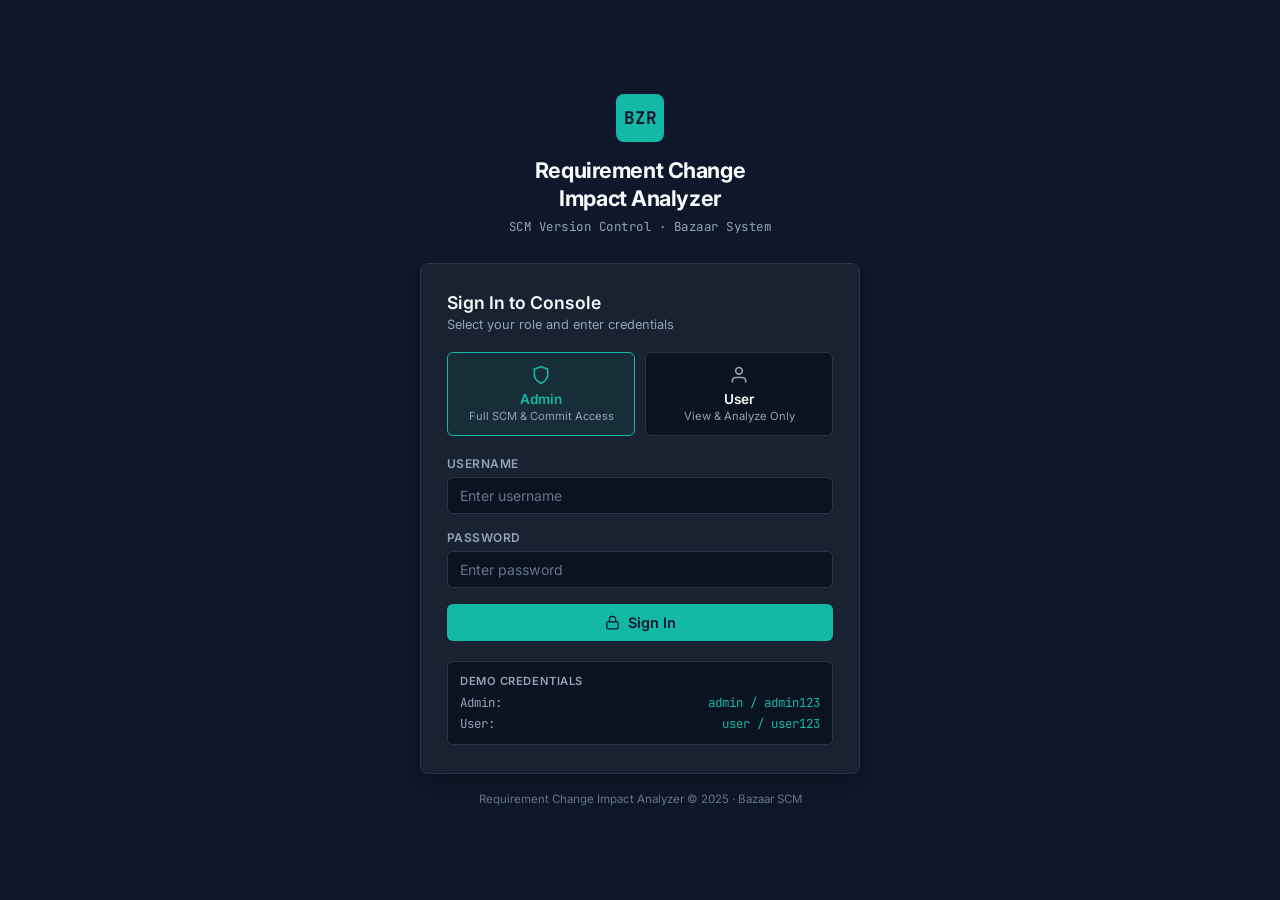
<file: web/index.html>
<!DOCTYPE html>
<html lang="en">
<head>
  <meta charset="UTF-8">
  <meta name="viewport" content="width=device-width, initial-scale=1.0">
  <title>Requirement Change Impact Analyzer with Bazaar SCM</title>
  <link rel="stylesheet" href="styles.css">
  <link rel="preconnect" href="https://fonts.googleapis.com">
  <link rel="preconnect" href="https://fonts.gstatic.com" crossorigin>
  <link href="https://fonts.googleapis.com/css2?family=Inter:wght@400;500;600;700;800&family=Fira+Code:wght@400;500;600&display=swap" rel="stylesheet">
</head>
<body>

  <!-- Top Navigation Header -->
  <header>
    <div class="header-container">
      <div class="header-left">
        <!-- Collapsible Sidebar Toggle Button -->
        <button class="menu-toggle-btn" onclick="toggleSidebar()" title="Toggle Sidebar Navigation" aria-label="Toggle Navigation">
          ☰
        </button>

        <!-- Brand Title & Subtitle -->
        <div class="brand">
          <div class="brand-icon">BZR</div>
          <div class="brand-title">
            <h1>Requirement Change Impact Analyzer</h1>
            <p>SCM VERSION CONTROL USING BAZAAR (BZR)</p>
          </div>
        </div>
      </div>

      <div class="header-right">
        <!-- Theme Selector Dropdown (Dark / Light) -->
        <div class="header-item">
          <span style="font-size:0.75rem; color: var(--text-dim); text-transform: uppercase; font-weight: 600;">Theme:</span>
          <select id="theme-selector" class="theme-dropdown" onchange="changeTheme(this.value)">
            <option value="dark">Dark</option>
            <option value="light">Light</option>
          </select>
        </div>

        <!-- Bazaar Branch Badge -->
        <div class="bzr-badge">
          <span class="status-dot"></span>
          <span>Branch: <strong id="active-branch-name">main</strong></span>
        </div>

        <!-- View SCM Logs Quick Action -->
        <button class="btn btn-secondary" onclick="switchTab('scm-tab')">
          View SCM Logs
        </button>

        <!-- User Role Badge -->
        <div id="role-badge">
          <span id="role-label">Admin: admin</span>
        </div>

        <!-- Logout Action -->
        <button class="btn-logout" onclick="doLogout()">
          Logout
        </button>
      </div>
    </div>
  </header>

  <!-- Main Layout Shell: Sidebar + Content Workspace -->
  <div class="app-layout">

    <!-- Mobile Drawer Overlay Backdrop -->
    <div id="sidebar-overlay" class="sidebar-overlay" onclick="closeMobileSidebar()"></div>

    <!-- Collapsible Left Sidebar Navigation -->
    <aside id="app-sidebar" class="app-sidebar">
      <div class="sidebar-nav">
        <button class="nav-item active" onclick="switchTab('impact-tab')" title="Dashboard">
          <span class="nav-icon">
            <svg width="16" height="16" viewBox="0 0 24 24" fill="none" stroke="currentColor" stroke-width="2"><rect x="3" y="3" width="7" height="7"/><rect x="14" y="3" width="7" height="7"/><rect x="14" y="14" width="7" height="7"/><rect x="3" y="14" width="7" height="7"/></svg>
          </span>
          <span class="sidebar-label">Dashboard</span>
        </button>
        <button class="nav-item" onclick="switchTab('impact-tab')" title="Impact Simulator">
          <span class="nav-icon">
            <svg width="16" height="16" viewBox="0 0 24 24" fill="none" stroke="currentColor" stroke-width="2"><polygon points="13 2 3 14 12 14 11 22 21 10 12 10 13 2"/></svg>
          </span>
          <span class="sidebar-label">Impact Simulator</span>
        </button>
        <button class="nav-item admin-only" id="nav-req-tab" onclick="switchTab('req-tab')" title="Requirements">
          <span class="nav-icon">
            <svg width="16" height="16" viewBox="0 0 24 24" fill="none" stroke="currentColor" stroke-width="2"><path d="M14 2H6a2 2 0 0 0-2 2v16a2 2 0 0 0 2 2h12a2 2 0 0 0 2-2V8z"/><polyline points="14 2 14 8 20 8"/><line x1="16" y1="13" x2="8" y2="13"/><line x1="16" y1="17" x2="8" y2="17"/></svg>
          </span>
          <span class="sidebar-label">Requirements</span>
        </button>
        <button class="nav-item" onclick="switchTab('matrix-tab')" title="Traceability Matrix">
          <span class="nav-icon">
            <svg width="16" height="16" viewBox="0 0 24 24" fill="none" stroke="currentColor" stroke-width="2"><circle cx="18" cy="5" r="3"/><circle cx="6" cy="12" r="3"/><circle cx="18" cy="19" r="3"/><line x1="8.59" y1="13.51" x2="15.42" y2="17.49"/><line x1="15.41" y1="6.51" x2="8.59" y2="10.49"/></svg>
          </span>
          <span class="sidebar-label">Traceability Matrix</span>
        </button>
        <button class="nav-item" onclick="switchTab('deps-tab')" title="Project Requirements & Dependencies">
          <span class="nav-icon">
            <svg width="16" height="16" viewBox="0 0 24 24" fill="none" stroke="currentColor" stroke-width="2"><circle cx="6" cy="6" r="3"/><circle cx="18" cy="18" r="3"/><path d="M6 9v12"/><path d="M18 9a9 9 0 0 0-9-9"/><path d="M9 18h9"/></svg>
          </span>
          <span class="sidebar-label">Req Dependencies</span>
        </button>
        <button class="nav-item" onclick="switchTab('pruning-tab')" title="Smart Test Pruning & CI/CD">
          <span class="nav-icon">
            <svg width="16" height="16" viewBox="0 0 24 24" fill="none" stroke="currentColor" stroke-width="2"><path d="M12 2v4M12 18v4M4.93 4.93l2.83 2.83M16.24 16.24l2.83 2.83M2 12h4M18 12h4M4.93 19.07l2.83-2.83M16.24 7.76l2.83-2.83"/></svg>
          </span>
          <span class="sidebar-label">Test Pruning (CI)</span>
        </button>
        <button class="nav-item" id="sidebar-scm-tab" onclick="switchTab('scm-tab')" title="Bazaar Repository">
          <span class="nav-icon">
            <svg width="16" height="16" viewBox="0 0 24 24" fill="none" stroke="currentColor" stroke-width="2"><line x1="6" y1="3" x2="6" y2="15"/><circle cx="18" cy="6" r="3"/><circle cx="6" cy="18" r="3"/><path d="M18 9a9 9 0 0 1-9 9"/></svg>
          </span>
          <span class="sidebar-label">Bazaar Repository</span>
        </button>
        <button class="nav-item" onclick="switchTab('scm-tab')" title="SCM Logs">
          <span class="nav-icon">
            <svg width="16" height="16" viewBox="0 0 24 24" fill="none" stroke="currentColor" stroke-width="2"><polyline points="22 12 18 12 15 21 9 3 6 12 2 12"/></svg>
          </span>
          <span class="sidebar-label">SCM Logs</span>
        </button>
        <button class="nav-item" onclick="switchTab('darcs-compare-tab')" title="Bazaar vs Darcs SCM Comparison">
          <span class="nav-icon">
            <svg width="16" height="16" viewBox="0 0 24 24" fill="none" stroke="currentColor" stroke-width="2"><path d="M16 16v1a2 2 0 0 1-2 2H3a2 2 0 0 1-2-2V7a2 2 0 0 1 2-2h11a2 2 0 0 1 2 2v1"/><polyline points="18 8 22 12 18 16"/><line x1="6" y1="12" x2="22" y2="12"/></svg>
          </span>
          <span class="sidebar-label">Bazaar vs Darcs</span>
        </button>
        <button class="nav-item" onclick="switchTab('report-tab')" title="Reports">
          <span class="nav-icon">
            <svg width="16" height="16" viewBox="0 0 24 24" fill="none" stroke="currentColor" stroke-width="2"><path d="M14 2H6a2 2 0 0 0-2 2v16a2 2 0 0 0 2 2h12a2 2 0 0 0 2-2V8z"/><polyline points="14 2 14 8 20 8"/><line x1="12" y1="18" x2="12" y2="12"/><line x1="9" y1="15" x2="15" y2="15"/></svg>
          </span>
          <span class="sidebar-label">Reports</span>
        </button>
      </div>

      <div class="sidebar-footer">
        <span>Bazaar SCM · v2.0</span>
      </div>
    </aside>

    <!-- Main Content Workspace Area -->
    <main class="app-content">

      <!-- TAB 1: ENTERPRISE SCM IMPACT DASHBOARD -->
      <section id="impact-tab" class="tab-content active">

        <!-- ROW 1: 4 COMPACT STATISTICS CARDS -->
        <div class="metrics-row">
          <div class="stat-card">
            <div class="stat-info">
              <span class="stat-label">Requirements</span>
              <span class="stat-val" id="stat-req-count">5</span>
              <span class="stat-sub">Active Baseline</span>
            </div>
            <div class="stat-icon">
              <svg width="18" height="18" viewBox="0 0 24 24" fill="none" stroke="currentColor" stroke-width="2"><path d="M14 2H6a2 2 0 0 0-2 2v16a2 2 0 0 0 2 2h12a2 2 0 0 0 2-2V8z"/><polyline points="14 2 14 8 20 8"/><line x1="16" y1="13" x2="8" y2="13"/><line x1="16" y1="17" x2="8" y2="17"/></svg>
            </div>
          </div>

          <div class="stat-card">
            <div class="stat-info">
              <span class="stat-label">Affected Artifacts</span>
              <span class="stat-val" id="stat-artifact-count">0</span>
              <span class="stat-sub">Detected Impact</span>
            </div>
            <div class="stat-icon">
              <svg width="18" height="18" viewBox="0 0 24 24" fill="none" stroke="currentColor" stroke-width="2"><path d="M21 16V8a2 2 0 0 0-1-1.73l-7-4a2 2 0 0 0-2 0l-7 4A2 2 0 0 0 3 8v8a2 2 0 0 0 1 1.73l7 4a2 2 0 0 0 2 0l7-4A2 2 0 0 0 21 16z"/><polyline points="3.27 6.96 12 12.01 20.73 6.96"/><line x1="12" y1="22.08" x2="12" y2="12"/></svg>
            </div>
          </div>

          <div class="stat-card">
            <div class="stat-info">
              <span class="stat-label">Risk Level</span>
              <span class="stat-val" id="stat-risk-level" style="font-size: 1.15rem; color: var(--status-critical);">LOW</span>
              <span class="stat-sub" id="stat-risk-subtitle">Evaluation pending</span>
            </div>
            <div class="stat-icon">
              <svg width="18" height="18" viewBox="0 0 24 24" fill="none" stroke="currentColor" stroke-width="2"><path d="M10.29 3.86L1.82 18a2 2 0 0 0 1.71 3h16.94a2 2 0 0 0 1.71-3L13.71 3.86a2 2 0 0 0-3.42 0z"/><line x1="12" y1="9" x2="12" y2="13"/><line x1="12" y1="17" x2="12.01" y2="17"/></svg>
            </div>
          </div>

          <div class="stat-card">
            <div class="stat-info">
              <span class="stat-label">Risk Score</span>
              <span class="stat-val" id="stat-risk-score">0 <span style="font-size: 0.8rem; color: var(--text-dim); font-weight: normal;">/ 100</span></span>
              <span class="stat-sub">Automated traversal</span>
            </div>
            <div class="stat-icon">
              <svg width="18" height="18" viewBox="0 0 24 24" fill="none" stroke="currentColor" stroke-width="2"><circle cx="12" cy="12" r="10"/><path d="M12 6v6l4 2"/></svg>
            </div>
          </div>
        </div>

        <!-- ROW 2: GRAPH (~65%) + SIMULATOR & RISK (~35%) -->
        <div class="dashboard-row-2">

          <!-- Left: Traceability & Dependency Graph -->
          <div class="card" style="padding: 14px;">
            <div class="card-header-clean" style="flex-wrap: wrap; gap: 8px;">
              <div style="display: flex; align-items: center; gap: 8px;">
                <h3 class="card-title" style="margin: 0;">
                  <svg width="16" height="16" viewBox="0 0 24 24" fill="none" stroke="currentColor" stroke-width="2"><circle cx="18" cy="5" r="3"/><circle cx="6" cy="12" r="3"/><circle cx="18" cy="19" r="3"/><line x1="8.59" y1="13.51" x2="15.42" y2="17.49"/><line x1="15.41" y1="6.51" x2="8.59" y2="10.49"/></svg>
                  <span id="graph-header-title">Requirement Dependency Graph</span>
                </h3>
                <div class="btn-group">
                  <button id="btn-view-req" class="btn-xs active" onclick="setGraphMode('req')">🔗 Req-to-Req Flow</button>
                  <button id="btn-view-full" class="btn-xs" onclick="setGraphMode('full')">🌐 Full Traceability</button>
                </div>
              </div>

              <div style="display: flex; align-items: center; gap: 10px;">
                <button class="btn-xs btn-accent" onclick="runReqPropagationShowcase()" title="Run animated walkthrough of requirement-to-requirement change propagation">
                  ✨ Showcase Req Propagation Demo
                </button>
                <div class="graph-legend" id="graph-legend-container">
                  <div class="legend-item">
                    <span class="legend-dot" style="background: #ef4444;"></span>
                    <span id="legend-origin-label">Changed Req (Origin)</span>
                  </div>
                  <div class="legend-item">
                    <span class="legend-dot" style="background: #f59e0b;"></span>
                    <span id="legend-direct-label">Direct Req Ripple (Hop 1)</span>
                  </div>
                  <div class="legend-item">
                    <span class="legend-dot" style="background: #0891b2;"></span>
                    <span id="legend-indirect-label">Downstream Ripple (Hop 2+)</span>
                  </div>
                </div>
              </div>
            </div>

            <div class="graph-card-body">
              <canvas id="graph-canvas"></canvas>
            </div>

            <!-- Requirement Change Propagation Cascade Walkthrough -->
            <div id="req-propagation-card" style="margin-top: 10px; background: var(--bg-input); border: 1px solid var(--border-color); border-radius: var(--radius-sm); padding: 10px 12px;">
              <div style="display: flex; justify-content: space-between; align-items: center; margin-bottom: 6px;">
                <div style="font-size: 0.75rem; font-weight: 700; color: var(--text-main); display: flex; align-items: center; gap: 6px;">
                  <span style="color: var(--primary);">⚡</span> Requirement Change Propagation Cascade (Ripple Effect)
                </div>
                <span id="propagation-summary-badge" class="badge" style="background: rgba(20, 184, 166, 0.15); color: var(--primary); border: 1px solid rgba(20, 184, 166, 0.3);">
                  4 Downstream Requirements Affected
                </span>
              </div>
              <div id="req-propagation-timeline" class="propagation-timeline">
                <!-- Dynamically populated step-by-step hops -->
              </div>
            </div>

            <!-- Total Impact Scope summary bar -->
            <div style="margin-top: 10px; padding: 8px 12px; background: rgba(15, 23, 42, 0.6); border: 1px solid var(--border-subtle); border-radius: var(--radius-sm); display: flex; justify-content: space-between; align-items: center; font-size: 0.75rem;">
              <span style="color: var(--text-dim); display: flex; align-items: center; gap: 6px;">
                <span style="color: var(--accent-teal);">●</span> Total Impact Scope: <strong style="color: var(--text-heading);"><span id="summary-total-impacts">0</span> Artifacts</strong> (<span style="color: var(--status-critical); font-weight: 600;"><span id="direct-count-summary">0</span> Direct</span>, <span style="color: var(--accent-cyan); font-weight: 600;"><span id="indirect-count-summary">0</span> Indirect Ripple</span>)
              </span>
              <span style="color: var(--accent-blue); font-size: 0.72rem; font-weight: 600;">Detailed Breakdown 👉</span>
            </div>
          </div>

          <!-- Right: Compact Risk Assessment + Impact Simulator Form -->
          <div style="display: flex; flex-direction: column; gap: 12px;">

            <!-- Risk Assessment Card -->
            <div class="card">
              <div class="card-header-clean">
                <h3 class="card-title">
                  <svg width="15" height="15" viewBox="0 0 24 24" fill="none" stroke="currentColor" stroke-width="2"><path d="M12 22s8-4 8-10V5l-8-3-8 3v7c0 6 8 10 8 10z"/></svg>
                  Risk Assessment
                </h3>
                <span id="risk-score-value" style="font-family: var(--font-mono); font-size: 0.85rem; font-weight: 700; color: var(--text-muted);">0 / 100</span>
              </div>

              <!-- Compact Risk Tag Bar -->
              <div class="risk-card-compact">
                <div>
                  <span id="risk-level-tag" class="risk-level-tag tag-HIGH">CALCULATING</span>
                  <span id="risk-affected-summary" style="font-size: 0.78rem; color: var(--text-muted); margin-left: 8px;">0 affected artifacts</span>
                </div>
                <div style="font-size: 0.75rem; color: var(--text-dim);">Bazaar SCM Verified</div>
              </div>

              <p id="risk-recommendation" style="font-size: 0.8rem; color: var(--text-muted); line-height: 1.5; margin-top: 4px;">
                Evaluating impact path through BFS dependency traversal...
              </p>

              <!-- Hidden banner element to preserve backwards compatibility with any selector -->
              <div id="risk-banner" style="display: none;">
                <h3 id="risk-category-title"></h3>
              </div>
            </div>

            <!-- Compact Impact Simulator Form Card -->
            <div class="card">
              <div class="card-header-clean">
                <h3 class="card-title">
                  <svg width="15" height="15" viewBox="0 0 24 24" fill="none" stroke="currentColor" stroke-width="2"><circle cx="12" cy="12" r="10"/><polygon points="10 8 16 12 10 16 10 8"/></svg>
                  Impact Simulator
                </h3>
                <span style="font-size: 0.7rem; color: var(--text-dim); text-transform: uppercase; font-family: var(--font-mono);">Simulation</span>
              </div>
              
              <div class="form-group">
                <label for="select-req">Target Requirement</label>
                <select id="select-req" onchange="runImpactAnalysis()">
                  <!-- Dynamically populated from API -->
                </select>
              </div>

              <div class="form-group">
                <label for="change-severity">Proposed Change Scope</label>
                <select id="change-severity" onchange="runImpactAnalysis()">
                  <option value="HIGH">High Severity (Major Logic/Schema Refactor)</option>
                  <option value="MEDIUM" selected>Medium Severity (Feature Addition/Update)</option>
                  <option value="LOW">Low Severity (Minor Field/Validation Edit)</option>
                </select>
              </div>

              <div class="form-group" style="margin-bottom: 12px;">
                <label for="change-description">Proposed Change Description</label>
                <textarea id="change-description" rows="2" placeholder="e.g. Adding SMS/Email OTP 2-Factor Authentication upon sign-in..."></textarea>
              </div>

              <!-- Analysis Result Summary (shown after run) -->
              <div id="impact-result-banner" style="display:none; margin-bottom: 10px; padding: 8px 12px; border-radius: 5px; border: 1px solid var(--border-subtle); background: var(--bg-input); font-size: 0.8rem;">
                <div style="display:flex; justify-content:space-between; align-items:center; margin-bottom:4px;">
                  <span style="font-weight:700; color: var(--text-heading);">Last Analysis Result</span>
                  <span id="last-analyzed-label" style="font-size:0.72rem; color:var(--text-dim); font-family:var(--font-mono);"></span>
                </div>
                <div style="display:flex; gap:16px; flex-wrap:wrap;">
                  <span>Risk: <strong id="banner-risk-cat" style="color:var(--status-critical);">—</strong></span>
                  <span>Score: <strong id="banner-risk-score" style="color:var(--text-heading);">—</strong></span>
                  <span>Affected: <strong id="banner-affected" style="color:var(--accent-teal);">— artifacts</strong></span>
                </div>
              </div>

              <button id="btn-run-impact" class="btn" style="width: 100%;" onclick="runImpactAnalysis()">
                <svg width="15" height="15" viewBox="0 0 24 24" fill="none" stroke="currentColor" stroke-width="2"><polygon points="5 3 19 12 5 21 5 3"/></svg>
                Run Change Impact Analysis
              </button>
            </div>

            <!-- Direct & Indirect Impacts Workspace (Contained Scrolling Inside Box) -->
            <div class="card" id="card-direct-indirect-impacts" style="padding: 12px 14px; overflow: hidden;">
              <div class="card-header-clean" style="margin-bottom: 8px; flex-wrap: wrap; gap: 6px;">
                <div style="display: flex; align-items: center; gap: 8px;">
                  <h3 class="card-title" style="margin: 0;">
                    <svg width="15" height="15" viewBox="0 0 24 24" fill="none" stroke="currentColor" stroke-width="2"><path d="M10.29 3.86L1.82 18a2 2 0 0 0 1.71 3h16.94a2 2 0 0 0 1.71-3L13.71 3.86a2 2 0 0 0-3.42 0z"/><line x1="12" y1="9" x2="12" y2="13"/><line x1="12" y1="17" x2="12.01" y2="17"/></svg>
                    Direct & Indirect Impacts
                  </h3>
                  <span id="impact-total-badge" class="badge" style="background: rgba(14, 165, 233, 0.15); color: var(--accent-blue); border: 1px solid rgba(14, 165, 233, 0.3); font-size: 0.68rem;">0 Total</span>
                </div>
                <div class="btn-group">
                  <button id="btn-impact-view-both" class="btn-xs active" onclick="switchImpactView('both')">Split View</button>
                  <button id="btn-impact-view-direct" class="btn-xs" onclick="switchImpactView('direct')">Direct (<span id="direct-btn-count">0</span>)</button>
                  <button id="btn-impact-view-indirect" class="btn-xs" onclick="switchImpactView('indirect')">Indirect (<span id="indirect-btn-count">0</span>)</button>
                </div>
              </div>

              <!-- Content Container (Contained Inside Panel) -->
              <div id="impacts-split-container" style="display: grid; grid-template-columns: 1fr 1fr; gap: 10px;">
                <!-- Direct Impacts Panel -->
                <div id="panel-direct-impacts" style="background: var(--bg-input); border: 1px solid rgba(239, 68, 68, 0.3); border-radius: var(--radius-sm); padding: 8px 10px; overflow: hidden; display: flex; flex-direction: column;">
                  <div style="display: flex; justify-content: space-between; align-items: center; margin-bottom: 6px; padding-bottom: 4px; border-bottom: 1px solid var(--border-subtle);">
                    <div style="font-size: 0.73rem; font-weight: 700; color: var(--status-critical); text-transform: uppercase; letter-spacing: 0.5px; display: flex; align-items: center; gap: 5px;">
                      <span>🔴</span> Direct Impacts (<span id="direct-count">0</span>)
                    </div>
                    <span style="font-size: 0.65rem; color: var(--text-dim); font-family: var(--font-mono);">Hop 1 Ripple</span>
                  </div>
                  <ul id="direct-impact-list" class="impact-expanded-list" style="list-style: none; font-size: 0.8rem; line-height: 1.5; height: 195px; max-height: 195px; overflow-y: auto; overflow-x: hidden; margin: 0; padding: 2px;"></ul>
                </div>

                <!-- Indirect Impacts Panel -->
                <div id="panel-indirect-impacts" style="background: var(--bg-input); border: 1px solid rgba(8, 145, 178, 0.3); border-radius: var(--radius-sm); padding: 8px 10px; overflow: hidden; display: flex; flex-direction: column;">
                  <div style="display: flex; justify-content: space-between; align-items: center; margin-bottom: 6px; padding-bottom: 4px; border-bottom: 1px solid var(--border-subtle);">
                    <div style="font-size: 0.73rem; font-weight: 700; color: var(--accent-cyan); text-transform: uppercase; letter-spacing: 0.5px; display: flex; align-items: center; gap: 5px;">
                      <span>🔵</span> Indirect Impacts (<span id="indirect-count">0</span>)
                    </div>
                    <span style="font-size: 0.65rem; color: var(--text-dim); font-family: var(--font-mono);">Hop 2+ Cascade</span>
                  </div>
                  <ul id="indirect-impact-list" class="impact-expanded-list" style="list-style: none; font-size: 0.8rem; line-height: 1.5; height: 195px; max-height: 195px; overflow-y: auto; overflow-x: hidden; margin: 0; padding: 2px;"></ul>
                </div>
              </div>
            </div>

          </div>
        </div>

        <!-- ROW 3: IMPACTED TEST SUITES + RECENT SCM ACTIVITY + REPOSITORY STATUS -->
        <div class="dashboard-row-3">

          <!-- Col 1: Smart Test Pruning & CI/CD Optimizer -->
          <div class="card">
            <div class="card-header-clean" style="flex-wrap: wrap; gap: 6px;">
              <h3 class="card-title" style="margin: 0;">
                <svg width="15" height="15" viewBox="0 0 24 24" fill="none" stroke="currentColor" stroke-width="2"><path d="M12 2v4M12 18v4M4.93 4.93l2.83 2.83M16.24 16.24l2.83 2.83M2 12h4M18 12h4M4.93 19.07l2.83-2.83M16.24 7.76l2.83-2.83"/></svg>
                Smart Test Pruning (CI/CD)
              </h3>
              <div style="display: flex; gap: 6px; align-items: center;">
                <button class="btn-secondary" onclick="switchTab('pruning-tab')" style="font-size: 0.7rem; padding: 2px 7px;">⤢ Open Full Tab</button>
                <span id="test-efficiency-badge" class="badge" style="background: rgba(34, 197, 94, 0.15); color: var(--status-success); border: 1px solid rgba(34, 197, 94, 0.4); font-size: 0.72rem;">
                  ⚡ 85% Time Saved
                </span>
                <span id="test-count" class="badge badge-TEST">2 MUST RUN</span>
              </div>
            </div>

            <!-- Pruning Statistics Bar -->
            <div style="display: grid; grid-template-columns: 1fr 1fr; gap: 8px; margin-bottom: 8px; font-size: 0.75rem; background: var(--bg-input); padding: 8px 10px; border-radius: var(--radius-sm); border: 1px solid var(--border-subtle);">
              <div>
                <span style="color: var(--text-dim); display: block; font-size: 0.68rem; text-transform: uppercase;">Execution Optimization</span>
                <span id="pruning-duration-stat" style="font-weight: 700; color: var(--status-success);">40s vs 443s full</span>
              </div>
              <div>
                <span style="color: var(--text-dim); display: block; font-size: 0.68rem; text-transform: uppercase;">Safely Pruned / Skipped</span>
                <span id="pruning-skipped-stat" style="font-weight: 700; color: var(--accent-blue);">8 Suites (370 tests)</span>
              </div>
            </div>

            <!-- Filter tabs & Live Runner Action -->
            <div style="display: flex; justify-content: space-between; align-items: center; margin-bottom: 8px;">
              <div class="btn-group">
                <button id="btn-prune-selected" class="btn-xs active" onclick="switchPruningView('selected')">Must Run</button>
                <button id="btn-prune-skipped" class="btn-xs" onclick="switchPruningView('skipped')">Safely Skipped</button>
              </div>
              <button class="btn-xs btn-accent" onclick="runSimulatedPrunedCI()" style="font-size: 0.7rem; padding: 3px 8px;">
                ▶ Run Pruned CI Suite
              </button>
            </div>

            <!-- Test List Container -->
            <ul id="test-impact-list" style="list-style: none; font-size: 0.8rem; line-height: 1.5; max-height: 180px; overflow-y: auto;"></ul>

            <!-- Live CI Execution Output (Hidden by default) -->
            <div id="ci-live-runner" style="display: none; margin-top: 8px; padding: 8px 10px; background: #070d18; border: 1px solid var(--border-color); border-radius: var(--radius-sm); font-family: var(--font-mono); font-size: 0.72rem;">
              <div style="display: flex; justify-content: space-between; align-items: center; margin-bottom: 4px;">
                <span style="color: var(--primary); font-weight: 700;">CI/CD Pipeline Runner</span>
                <span id="ci-progress-status" style="color: var(--status-warning);">Executing...</span>
              </div>
              <div style="width: 100%; height: 4px; background: #1e293b; border-radius: 2px; overflow: hidden; margin-bottom: 6px;">
                <div id="ci-progress-bar" style="width: 0%; height: 100%; background: var(--primary); transition: width 0.3s ease;"></div>
              </div>
              <div id="ci-console-log" style="color: #94a3b8; max-height: 70px; overflow-y: auto; line-height: 1.4;"></div>
            </div>
          </div>

          <!-- Col 2: Recent SCM Activity -->
          <div class="card">
            <div class="card-header-clean">
              <h3 class="card-title">
                <svg width="15" height="15" viewBox="0 0 24 24" fill="none" stroke="currentColor" stroke-width="2"><polyline points="22 12 18 12 15 21 9 3 6 12 2 12"/></svg>
                Recent SCM Activity
              </h3>
              <button class="btn-secondary" onclick="switchTab('scm-tab')" style="font-size: 0.72rem; padding: 2px 6px;">Audit Log</button>
            </div>
            <div class="table-responsive" style="overflow-y: auto; max-height: 320px;">
              <table style="width: 100%;">
                <thead>
                  <tr>
                    <th>Revision</th>
                    <th>Message</th>
                    <th>Time</th>
                  </tr>
                </thead>
                <tbody id="recent-scm-body">
                  <!-- Rendered from real SCM data -->
                </tbody>
              </table>
            </div>
          </div>

          <!-- Col 3: Repository Status -->
          <div class="card">
            <div class="card-header-clean">
              <h3 class="card-title">
                <svg width="15" height="15" viewBox="0 0 24 24" fill="none" stroke="currentColor" stroke-width="2"><circle cx="12" cy="12" r="4"/><line x1="1.05" y1="12" x2="7" y2="12"/><line x1="17.01" y1="12" x2="22.96" y2="12"/></svg>
                Repository Status
              </h3>
              <span class="badge" style="background: rgba(34, 197, 94, 0.15); color: var(--status-success); border: 1px solid rgba(34, 197, 94, 0.3);">Clean</span>
            </div>
            <div class="repo-status-grid">
              <div class="repo-status-item">
                <span class="repo-status-key">Repository</span>
                <span class="repo-status-val" style="color: var(--status-success);">Connected</span>
              </div>
              <div class="repo-status-item">
                <span class="repo-status-key">Active Branch</span>
                <span class="repo-status-val" id="repo-status-branch">main</span>
              </div>
              <div class="repo-status-item">
                <span class="repo-status-key">SCM Engine</span>
                <span class="repo-status-val">Bazaar (.bzr)</span>
              </div>
              <div class="repo-status-item">
                <span class="repo-status-key">Working Tree</span>
                <span class="repo-status-val" style="color: var(--status-success);">Clean</span>
              </div>
              <div class="repo-status-item">
                <span class="repo-status-key">Latest Commit</span>
                <span class="repo-status-val" id="repo-status-rev">r1</span>
              </div>
              <div class="repo-status-item">
                <span class="repo-status-key">Last Sync</span>
                <span class="repo-status-val" id="repo-status-time" style="font-size: 0.75rem;">Just now</span>
              </div>
            </div>
          </div>

        </div>
      </section>

    <!-- TAB 2: REQUIREMENT MANAGER & BAZAAR COMMITTER (Admin Only) -->
    <section id="req-tab" class="tab-content admin-only">
      <div class="grid-2">
        <div class="card">
          <h2 style="font-size: 1.1rem; margin-bottom: 1rem; color: var(--primary-light);">Modify Requirement &amp; Commit to Bazaar SCM</h2>
          
          <form id="req-edit-form" onsubmit="handleReqCommit(event)">
            <div class="form-group">
              <label for="edit-req-id">Requirement ID</label>
              <select id="edit-req-id" onchange="loadReqIntoForm()">
                <!-- Populated dynamically -->
              </select>
            </div>

            <div class="form-group">
              <label for="edit-title">Requirement Title</label>
              <input type="text" id="edit-title" required>
            </div>

            <div class="form-group">
              <label for="edit-priority">Priority</label>
              <select id="edit-priority">
                <option value="CRITICAL">CRITICAL</option>
                <option value="HIGH">HIGH</option>
                <option value="MEDIUM">MEDIUM</option>
                <option value="LOW">LOW</option>
              </select>
            </div>

            <div class="form-group">
              <label for="edit-desc">Detailed Description</label>
              <textarea id="edit-desc" rows="4" required></textarea>
            </div>

            <div class="form-group">
              <label for="commit-msg">Bazaar Commit Message (r# Revision)</label>
              <input type="text" id="commit-msg" placeholder="e.g. r2: Upgrade authentication to require OTP validation" required>
            </div>

            <div class="form-group">
              <label for="commit-author">Author / Committer</label>
              <input type="text" id="commit-author" value="Reviewer <reviewer@project.com>">
            </div>

            <button type="submit" class="btn" style="width: 100%;">
              Commit Change to Bazaar SCM
            </button>
          </form>
        </div>

        <div class="card">
          <h2 style="font-size: 1.1rem; margin-bottom: 1rem; color: #cbd5e1;">Active System Requirements Baseline</h2>
          <div class="table-responsive">
            <table>
              <thead>
                <tr>
                  <th>Req ID</th>
                  <th>Title</th>
                  <th>Priority</th>
                  <th>Version</th>
                  <th>Status</th>
                </tr>
              </thead>
              <tbody id="req-table-body">
                <!-- Requirements rendered here -->
              </tbody>
            </table>
          </div>
        </div>
      </div>
    </section>

    <!-- TAB 3: TRACEABILITY MATRIX -->
    <section id="matrix-tab" class="tab-content">
      <div class="card">
        <div style="display: flex; justify-content: space-between; align-items: center; margin-bottom: 1rem;">
          <h2>Requirements Traceability Matrix (RTM)</h2>
          <span style="font-size: 0.85rem; color: var(--text-muted);">Bi-directional coverage across Design, Code, DB & Test Suites</span>
        </div>
        <div class="table-responsive">
          <table id="rtm-table">
            <thead>
              <tr>
                <th>Req ID</th>
                <th>Requirement Name</th>
                <th>Architecture / Design Spec</th>
                <th>Source Code Implementation</th>
                <th>Database Table</th>
                <th>Verification Test Suite</th>
              </tr>
            </thead>
            <tbody id="rtm-body">
              <!-- Matrix rows rendered here -->
            </tbody>
          </table>
        </div>
      </div>
    </section>

    <!-- TAB: PROJECT REQUIREMENTS & DEPENDENCY NETWORK -->
    <section id="deps-tab" class="tab-content">
      <div class="grid-2">
        <!-- Col 1: Project Requirement Dependencies List -->
        <div class="card">
          <div style="display: flex; justify-content: space-between; align-items: center; margin-bottom: 1rem;">
            <div>
              <h2 style="font-size: 1.1rem; color: var(--text-main);">Project Requirements &amp; Dependency Network</h2>
              <p style="font-size: 0.82rem; color: var(--text-muted);">Configured requirement-to-requirement dependencies and propagation relationships</p>
            </div>
            <button class="btn btn-secondary" onclick="switchTab('impact-tab')" style="font-size: 0.75rem; padding: 4px 10px;">
              👁️ View in Graph
            </button>
          </div>

          <div class="table-responsive">
            <table>
              <thead>
                <tr>
                  <th>Dependent Req</th>
                  <th>Relationship</th>
                  <th>Prerequisite Req</th>
                  <th>Propagation Impact</th>
                </tr>
              </thead>
              <tbody id="deps-table-body">
                <!-- Populated dynamically -->
              </tbody>
            </table>
          </div>
        </div>

        <!-- Col 2: Add / Register Requirement Dependency Form -->
        <div class="card">
          <h2 style="font-size: 1.1rem; margin-bottom: 0.5rem; color: var(--primary);">Link Requirement Dependency</h2>
          <p style="font-size: 0.8rem; color: var(--text-muted); margin-bottom: 1.2rem;">
            Register a new dependency link between requirements. It will be committed to Bazaar SCM and immediately propagate through the graph.
          </p>

          <form id="dep-add-form" onsubmit="handleAddRequirementDependency(event)">
            <div class="form-group">
              <label for="dep-source-req">Dependent Requirement (Source)</label>
              <select id="dep-source-req" required>
                <!-- Populated dynamically -->
              </select>
            </div>

            <div class="form-group">
              <label for="dep-rel-type">Dependency Relationship</label>
              <select id="dep-rel-type" required>
                <option value="DEPENDS_ON">DEPENDS_ON (General Functional Dependency)</option>
                <option value="REQUIRES_AUTH">REQUIRES_AUTH (Security & Session Prerequisite)</option>
                <option value="EXTENDS">EXTENDS (Feature Extension / Enhancer)</option>
                <option value="TRIGGERS_UPON">TRIGGERS_UPON (Workflow / Event Trigger)</option>
              </select>
            </div>

            <div class="form-group">
              <label for="dep-target-req">Prerequisite Requirement (Target)</label>
              <select id="dep-target-req" required>
                <!-- Populated dynamically -->
              </select>
            </div>

            <button type="submit" class="btn" style="width: 100%; margin-top: 8px;">
              🔗 Register Dependency &amp; Update Graph
            </button>
          </form>
        </div>
      </div>
    </section>

    <!-- TAB: SMART TEST PRUNING & CI/CD OPTIMIZER (FULL EXPANDED VIEW) -->
    <section id="pruning-tab" class="tab-content">
      <div style="display: flex; flex-direction: column; gap: 14px;">

        <!-- Header Card -->
        <div class="card" style="padding: 16px;">
          <div style="display: flex; justify-content: space-between; align-items: center; flex-wrap: wrap; gap: 10px;">
            <div>
              <div style="display: flex; align-items: center; gap: 8px;">
                <h2 style="font-size: 1.25rem; color: var(--text-main); margin: 0;">Smart Test Pruning &amp; CI/CD Optimizer</h2>
                <span class="badge" style="background: rgba(34, 197, 94, 0.15); color: var(--status-success); border: 1px solid rgba(34, 197, 94, 0.4);">
                  SCM Innovation
                </span>
              </div>
              <p style="font-size: 0.82rem; color: var(--text-muted); margin-top: 4px;">
                Dynamic regression test suite selection based on Bazaar SCM requirement change impact graph.
                Eliminates redundant testing by pruning unimpacted test suites, accelerating CI/CD pipelines while guaranteeing 100% test coverage for modified features.
              </p>
            </div>
            <div style="display: flex; gap: 10px; align-items: center;">
              <button class="btn btn-secondary" onclick="switchTab('impact-tab')">
                ← Back to Dashboard
              </button>
              <button class="btn" onclick="runFullTabPrunedCI()">
                ▶ Run Pruned CI Test Pipeline
              </button>
            </div>
          </div>
        </div>

        <!-- 4 Metric Cards for Test Pruning -->
        <div class="metrics-row" style="margin-bottom: 0;">
          <div class="stat-card">
            <div class="stat-info">
              <span class="stat-label">Execution Time Saved</span>
              <span class="stat-val" id="full-prune-saved-pct" style="color: var(--status-success);">85.4%</span>
              <span class="stat-sub" id="full-prune-speedup">6.8x Faster Pipeline</span>
            </div>
            <div class="stat-icon">
              <svg width="18" height="18" viewBox="0 0 24 24" fill="none" stroke="currentColor" stroke-width="2"><polygon points="13 2 3 14 12 14 11 22 21 10 12 10 13 2"/></svg>
            </div>
          </div>

          <div class="stat-card">
            <div class="stat-info">
              <span class="stat-label">Duration Optimization</span>
              <span class="stat-val" id="full-prune-duration" style="font-size: 1.15rem; color: var(--primary);">40s / 443s</span>
              <span class="stat-sub" id="full-prune-saved-sec">403 seconds saved</span>
            </div>
            <div class="stat-icon">
              <svg width="18" height="18" viewBox="0 0 24 24" fill="none" stroke="currentColor" stroke-width="2"><circle cx="12" cy="12" r="10"/><polyline points="12 6 12 12 16 14"/></svg>
            </div>
          </div>

          <div class="stat-card">
            <div class="stat-info">
              <span class="stat-label">Selected Test Suites</span>
              <span class="stat-val" id="full-prune-selected-count" style="color: var(--status-critical);">2 Suites</span>
              <span class="stat-sub" id="full-prune-selected-tests">75 Test Cases Must Run</span>
            </div>
            <div class="stat-icon">
              <svg width="18" height="18" viewBox="0 0 24 24" fill="none" stroke="currentColor" stroke-width="2"><path d="M9 11l3 3L22 4"/><path d="M21 12v7a2 2 0 0 1-2 2H5a2 2 0 0 1-2-2V5a2 2 0 0 1 2-2h11"/></svg>
            </div>
          </div>

          <div class="stat-card">
            <div class="stat-info">
              <span class="stat-label">Safely Pruned / Skipped</span>
              <span class="stat-val" id="full-prune-skipped-count" style="color: var(--accent-blue);">8 Suites</span>
              <span class="stat-sub" id="full-prune-skipped-tests">370 Test Cases Omitted</span>
            </div>
            <div class="stat-icon">
              <svg width="18" height="18" viewBox="0 0 24 24" fill="none" stroke="currentColor" stroke-width="2"><circle cx="12" cy="12" r="10"/><line x1="4.93" y1="4.93" x2="19.07" y2="19.07"/></svg>
            </div>
          </div>
        </div>

        <!-- Big Live CI/CD Pipeline Execution Terminal Window -->
        <div class="card" style="padding: 14px;">
          <div class="card-header-clean" style="margin-bottom: 8px;">
            <h3 class="card-title">
              <svg width="16" height="16" viewBox="0 0 24 24" fill="none" stroke="currentColor" stroke-width="2"><polyline points="4 17 10 11 4 5"/><line x1="12" y1="19" x2="20" y2="19"/></svg>
              Live CI/CD Test Pipeline Execution Console
            </h3>
            <span id="full-ci-status-badge" class="badge" style="background: rgba(20, 184, 166, 0.15); color: var(--primary); border: 1px solid rgba(20, 184, 166, 0.4);">
              Ready to Execute
            </span>
          </div>

          <div style="background: #060b13; border: 1px solid var(--border-color); border-radius: var(--radius-sm); padding: 12px; font-family: var(--font-mono); font-size: 0.78rem;">
            <!-- Progress Bar -->
            <div style="display: flex; justify-content: space-between; align-items: center; margin-bottom: 6px; font-size: 0.74rem;">
              <span style="color: var(--text-muted);">Pipeline Execution Progress:</span>
              <span id="full-ci-pct-label" style="font-weight: 700; color: var(--primary);">0%</span>
            </div>
            <div style="width: 100%; height: 6px; background: #1e293b; border-radius: 3px; overflow: hidden; margin-bottom: 10px;">
              <div id="full-ci-progress-bar" style="width: 0%; height: 100%; background: var(--primary); transition: width 0.3s ease;"></div>
            </div>

            <!-- Terminal Output Logs -->
            <div id="full-ci-console" style="color: #94a3b8; height: 140px; overflow-y: auto; line-height: 1.5; padding: 4px;">
              [Bazaar SCM] Smart Test Pruner Standby. Click 'Run Pruned CI Test Pipeline' to execute the optimized test suite for the current requirement change.
            </div>
          </div>
        </div>

        <!-- Side-by-Side Dual Comprehensive Tables -->
        <div class="grid-2">
          <!-- Table 1: Must Run Test Suites -->
          <div class="card" style="padding: 14px;">
            <div class="card-header-clean" style="margin-bottom: 10px;">
              <h3 class="card-title">
                <span class="status-dot" style="background: var(--status-critical);"></span>
                Must Run Test Suites (Selected by Graph)
              </h3>
              <span class="badge" style="background: rgba(239, 68, 68, 0.15); color: var(--status-critical); border: 1px solid rgba(239, 68, 68, 0.4);">
                Regression Required
              </span>
            </div>
            <div class="table-responsive">
              <table>
                <thead>
                  <tr>
                    <th>Test Suite ID</th>
                    <th>Name &amp; File Path</th>
                    <th>Tests</th>
                    <th>Time</th>
                    <th>Selection Rationale</th>
                  </tr>
                </thead>
                <tbody id="full-selected-tests-body">
                  <!-- Dynamically populated -->
                </tbody>
              </table>
            </div>
          </div>

          <!-- Table 2: Safely Pruned Test Suites -->
          <div class="card" style="padding: 14px;">
            <div class="card-header-clean" style="margin-bottom: 10px;">
              <h3 class="card-title">
                <span class="status-dot" style="background: var(--status-success);"></span>
                Safely Pruned Test Suites (Skipped)
              </h3>
              <span class="badge" style="background: rgba(34, 197, 94, 0.15); color: var(--status-success); border: 1px solid rgba(34, 197, 94, 0.4);">
                Zero Risk Omission
              </span>
            </div>
            <div class="table-responsive">
              <table>
                <thead>
                  <tr>
                    <th>Test Suite ID</th>
                    <th>Name &amp; File Path</th>
                    <th>Omitted</th>
                    <th>Saved</th>
                    <th>Safety Verification Reason</th>
                  </tr>
                </thead>
                <tbody id="full-skipped-tests-body">
                  <!-- Dynamically populated -->
                </tbody>
              </table>
            </div>
          </div>
        </div>

      </div>
    </section>

    <!-- TAB 4: BAZAAR SCM CONTROL CENTER -->
    <section id="scm-tab" class="tab-content">
      <div class="card">
        <div style="display: flex; justify-content: space-between; align-items: center; margin-bottom: 1rem;">
          <div>
            <h2>Bazaar (bzr) Version Control Audit Log</h2>
            <p style="font-size: 0.85rem; color: var(--text-muted);">Distributed commit history and requirement revision snapshots</p>
          </div>
          <div style="display: flex; gap: 10px;">
            <input type="text" id="new-branch-input" placeholder="New branch name..." style="width: 180px; padding: 6px 10px; font-size: 0.85rem;">
            <button class="btn btn-secondary" onclick="handleCreateBranch()" style="padding: 6px 12px; font-size: 0.85rem;">
              + Create Bazaar Branch
            </button>
          </div>
        </div>

        <div class="table-responsive">
          <table>
            <thead>
              <tr>
                <th>Revision</th>
                <th>Branch</th>
                <th>Timestamp</th>
                <th>Author</th>
                <th>Commit Message</th>
                <th>Action</th>
              </tr>
            </thead>
            <tbody id="scm-log-body">
              <!-- SCM log commits rendered here -->
            </tbody>
          </table>
        </div>
      </div>

      <!-- Diff Viewer Card -->
      <div class="card">
        <h3 style="font-size: 1.1rem; margin-bottom: 0.75rem; color: #67e8f9;">Bazaar Side-by-Side Revision Diff Viewer</h3>
        <div style="display: flex; gap: 1rem; align-items: center; margin-bottom: 1rem;">
          <label style="margin: 0;">Compare Revision A:</label>
          <select id="diff-rev-a" style="width: 120px;" onchange="loadDiff()"></select>
          <label style="margin: 0;">with Revision B:</label>
          <select id="diff-rev-b" style="width: 120px;" onchange="loadDiff()"></select>
        </div>
        <div id="diff-output" class="diff-box">Select revisions to view diff...</div>
      </div>
    </section>

    <!-- TAB 5: REVIEW 2 REPORT EXPORTER -->
    <section id="report-tab" class="tab-content">
      <div class="card">
        <div style="display: flex; justify-content: space-between; align-items: center; margin-bottom: 1.5rem;" class="no-print">
          <div>
            <h2>Review 2 - Change Impact Assessment Report</h2>
            <p style="font-size: 0.85rem; color: var(--text-muted);">Generated for Project Presentation & Evaluation</p>
          </div>
          <button class="btn" onclick="window.print()">
            🖨️ Print / Export PDF Report
          </button>
        </div>

        <div id="report-content" style="line-height: 1.8;">
          <div style="border-bottom: 2px solid var(--primary); padding-bottom: 1rem; margin-bottom: 1.5rem;">
            <h1 style="font-size: 1.8rem; color: var(--text-main);">Requirement Change Impact Assessment Report</h1>
            <p style="color: var(--accent-cyan); font-weight: 600;">PROJECT: Requirement Change Impact Analyzer with Version Control using Bazaar</p>
            <p style="font-size: 0.85rem; color: var(--text-muted);" id="report-date"></p>
          </div>

          <h3 style="color: var(--primary-light); margin-bottom: 0.5rem;">1. Executive Summary</h3>
          <p id="report-exec-summary">This report details the automated change impact analysis performed for proposed modifications to software requirements. Version history is tracked under Bazaar SCM.</p>

          <h3 style="color: var(--primary-light); margin-top: 1.5rem; margin-bottom: 0.5rem;">2. Impact Severity &amp; Risk Breakdown</h3>
          <div id="report-risk-summary" class="risk-indicator risk-HIGH" style="margin-bottom: 1rem;"></div>

          <h3 style="color: var(--primary-light); margin-top: 1.5rem; margin-bottom: 0.5rem;">3. Impacted Software Artifacts Details</h3>
          <div id="report-artifacts-table"></div>

          <h3 style="color: var(--primary-light); margin-top: 1.5rem; margin-bottom: 0.5rem;">4. Bazaar SCM Version Audit Trail</h3>
          <div id="report-scm-log"></div>
        </div>
      </div>
    </section>

    <!-- ══════════════════════════════════════════════════════════ -->
    <!-- BAZAAR VS DARCS SCM COMPARISON TAB (ISOLATED SECTION)     -->
    <!-- ══════════════════════════════════════════════════════════ -->
    <section id="darcs-compare-tab" class="tab-content">
      <div style="display: flex; flex-direction: column; gap: 14px;">

        <!-- Header / Banner Card -->
        <div class="card" style="background: linear-gradient(135deg, rgba(30, 41, 59, 0.95), rgba(15, 23, 42, 0.98)); border: 1px solid rgba(20, 184, 166, 0.35); padding: 18px 20px;">
          <div style="display: flex; justify-content: space-between; align-items: center; flex-wrap: wrap; gap: 10px;">
            <div>
              <div style="display: flex; align-items: center; gap: 8px; margin-bottom: 4px;">
                <span style="font-size: 1.4rem;">⚖️</span>
                <h2 style="margin: 0; font-size: 1.25rem; color: var(--text-heading); font-weight: 700;">
                  SCM Architecture Arena: Bazaar (.bzr) vs. Darcs (_darcs)
                </h2>
                <span class="badge" style="background: rgba(20, 184, 166, 0.15); color: var(--accent-teal); border: 1px solid rgba(20, 184, 166, 0.3); font-size: 0.68rem; font-weight: 700;">
                  COMPARATIVE STUDY
                </span>
              </div>
              <p style="margin: 0; font-size: 0.8rem; color: var(--text-muted); max-width: 820px; line-height: 1.5;">
                Comparing two revolutionary distributed SCM architectures: Canonical's <strong>Snapshot Directed Acyclic Graph (Bazaar)</strong> versus David Roundy's pure mathematical <strong>Theory of Patches (Darcs)</strong>.
              </p>
            </div>
            <button class="btn btn-secondary" onclick="loadScmComparisonData()" style="font-size: 0.78rem; padding: 6px 12px;">
              🔄 Refresh SCM Comparison
            </button>
          </div>
        </div>

        <!-- 4 Architecture Stat Cards -->
        <div style="display: grid; grid-template-columns: repeat(auto-fit, minmax(220px, 1fr)); gap: 12px;">
          <div class="stat-card">
            <div class="stat-info">
              <span class="stat-label">Bazaar Model</span>
              <span class="stat-val" style="font-size: 1rem; color: var(--accent-blue);">Snapshot DAG</span>
              <span class="stat-sub">Storage: <code style="color:var(--text-heading);">.bzr/</code> (Tree States)</span>
            </div>
            <div class="stat-icon" style="color: var(--accent-blue);">🌿</div>
          </div>

          <div class="stat-card">
            <div class="stat-info">
              <span class="stat-label">Darcs Model</span>
              <span class="stat-val" style="font-size: 1rem; color: var(--accent-cyan);">Theory of Patches</span>
              <span class="stat-sub">Storage: <code style="color:var(--text-heading);">_darcs/</code> (Patch Units)</span>
            </div>
            <div class="stat-icon" style="color: var(--accent-cyan);">🧩</div>
          </div>

          <div class="stat-card">
            <div class="stat-info">
              <span class="stat-label">Merge Strategy</span>
              <span class="stat-val" style="font-size: 0.95rem; color: var(--status-warning);">3-Way vs. Commutative</span>
              <span class="stat-sub">Ancestor diffs vs. Patch algebra</span>
            </div>
            <div class="stat-icon" style="color: var(--status-warning);">🔀</div>
          </div>

          <div class="stat-card">
            <div class="stat-info">
              <span class="stat-label">Repository Status</span>
              <span class="stat-val" id="compare-repo-counts" style="font-size: 0.95rem; color: var(--status-success);">Sync Active</span>
              <span class="stat-sub" id="compare-repo-counts-sub">Loading revisions...</span>
            </div>
            <div class="stat-icon" style="color: var(--status-success);">✓</div>
          </div>
        </div>

        <!-- Interactive Patch Commutation Simulator Card -->
        <div class="card" style="border: 1px solid rgba(99, 102, 241, 0.3); background: rgba(15, 23, 42, 0.7);">
          <div class="card-header-clean">
            <div style="display: flex; align-items: center; gap: 8px;">
              <h3 class="card-title" style="margin: 0; color: #a5b4fc;">
                <svg width="16" height="16" viewBox="0 0 24 24" fill="none" stroke="currentColor" stroke-width="2"><circle cx="12" cy="12" r="10"/><path d="M8 12h8"/><path d="M12 8l4 4-4 4"/></svg>
                Interactive Darcs Patch Commutation Simulator (P · Q ⟷ Q' · P')
              </h3>
            </div>
            <span class="badge" style="background: rgba(99, 102, 241, 0.2); color: #c7d2fe; font-size: 0.68rem;">THEORY OF PATCHES</span>
          </div>

          <p style="font-size: 0.8rem; color: var(--text-muted); margin-bottom: 12px; line-height: 1.5;">
            In Bazaar (and Git), history is a rigid chain (r1 → r2). In Darcs, two patches can <strong>commute (swap order)</strong> without merge conflicts as long as they don't modify the same requirement. Test it live below:
          </p>

          <div style="display: flex; flex-wrap: wrap; gap: 12px; align-items: center; margin-bottom: 12px;">
            <div style="flex: 1; min-width: 200px;">
              <label style="font-size: 0.72rem; color: var(--text-dim); text-transform: uppercase; font-weight: 700; margin-bottom: 4px; display: block;">Select Patch A</label>
              <select id="select-patch-a" style="width: 100%; padding: 7px 10px; background: var(--bg-input); border: 1px solid var(--border-color); border-radius: var(--radius-sm); color: var(--text-main); font-size: 0.8rem;"></select>
            </div>

            <div style="font-size: 1.2rem; color: var(--accent-cyan); padding-top: 18px;">⟷</div>

            <div style="flex: 1; min-width: 200px;">
              <label style="font-size: 0.72rem; color: var(--text-dim); text-transform: uppercase; font-weight: 700; margin-bottom: 4px; display: block;">Select Patch B</label>
              <select id="select-patch-b" style="width: 100%; padding: 7px 10px; background: var(--bg-input); border: 1px solid var(--border-color); border-radius: var(--radius-sm); color: var(--text-main); font-size: 0.8rem;"></select>
            </div>

            <div style="padding-top: 18px;">
              <button class="btn btn-accent" onclick="runDarcsCommuteTest()" style="padding: 7px 16px; font-size: 0.8rem;">
                🔀 Simulate Patch Commutation
              </button>
            </div>
          </div>

          <!-- Commutation Result Box -->
          <div id="commute-result-box" style="display: none; padding: 12px 14px; border-radius: var(--radius-sm); border: 1px solid var(--border-color); background: var(--bg-input);">
            <div style="display: flex; justify-content: space-between; align-items: center; margin-bottom: 6px;">
              <span id="commute-equation" style="font-family: var(--font-mono); font-size: 0.85rem; font-weight: 700; color: #a5b4fc;"></span>
              <span id="commute-status-badge" class="badge"></span>
            </div>
            <div id="commute-explanation" style="font-size: 0.78rem; color: var(--text-main); line-height: 1.5; margin-bottom: 6px;"></div>
            <div id="commute-advantage" style="font-size: 0.73rem; color: var(--accent-cyan); line-height: 1.4; border-top: 1px solid var(--border-subtle); padding-top: 6px;"></div>
          </div>
        </div>

        <!-- Live Repository Side-by-Side View -->
        <div style="display: grid; grid-template-columns: 1fr 1fr; gap: 14px;">
          <!-- Left: Bazaar Repository Live Log -->
          <div class="card">
            <div class="card-header-clean">
              <div style="display: flex; align-items: center; gap: 8px;">
                <h3 class="card-title" style="margin: 0; color: var(--accent-blue);">
                  <span>🌿</span> Bazaar Repository (.bzr)
                </h3>
              </div>
              <span id="compare-bzr-count" class="badge" style="background: rgba(14, 165, 233, 0.15); color: var(--accent-blue); font-size: 0.7rem;">0 Revisions</span>
            </div>
            <p style="font-size: 0.74rem; color: var(--text-dim); margin-bottom: 8px;">
              Sequential DAG Revisions: each revision records a tree snapshot.
            </p>
            <div id="compare-bzr-list" style="max-height: 280px; overflow-y: auto; padding-right: 4px;">
              <!-- Populated dynamically -->
            </div>
          </div>

          <!-- Right: Darcs Repository Live Log -->
          <div class="card">
            <div class="card-header-clean">
              <div style="display: flex; align-items: center; gap: 8px;">
                <h3 class="card-title" style="margin: 0; color: var(--accent-cyan);">
                  <span>🧩</span> Darcs Repository (_darcs)
                </h3>
              </div>
              <span id="compare-darcs-count" class="badge" style="background: rgba(6, 182, 212, 0.15); color: var(--accent-cyan); font-size: 0.7rem;">0 Patches</span>
            </div>
            <p style="font-size: 0.74rem; color: var(--text-dim); margin-bottom: 8px;">
              Independent Patch Units: each patch has a unique hash and can commute.
            </p>
            <div id="compare-darcs-list" style="max-height: 280px; overflow-y: auto; padding-right: 4px;">
              <!-- Populated dynamically -->
            </div>
          </div>
        </div>

        <!-- Comprehensive Comparison Matrix Table -->
        <div class="card">
          <div class="card-header-clean">
            <h3 class="card-title" style="margin: 0;">
              📊 In-Depth Architectural Comparison Matrix (Bazaar vs. Darcs)
            </h3>
          </div>
          <div class="table-responsive">
            <table>
              <thead>
                <tr>
                  <th style="width: 20%;">Architectural Metric</th>
                  <th style="width: 40%; color: var(--accent-blue);">Bazaar (BZR)</th>
                  <th style="width: 40%; color: var(--accent-cyan);">Darcs</th>
                </tr>
              </thead>
              <tbody style="font-size: 0.78rem;">
                <tr>
                  <td><strong>Core Paradigm</strong></td>
                  <td>Snapshot-based Directed Acyclic Graph (DAG)</td>
                  <td>Theory of Patches (Algebraic patch transformations)</td>
                </tr>
                <tr>
                  <td><strong>History Representation</strong></td>
                  <td>Linear/tree sequence of revisions (r1 → r2 → r3)</td>
                  <td>Unordered bag of discrete, commutable mathematical patches</td>
                </tr>
                <tr>
                  <td><strong>Cherry-Picking Changes</strong></td>
                  <td>Complex; requires merge tracking metadata to avoid double merges</td>
                  <td><strong>Native &amp; effortless</strong>; any patch can be pulled individually</td>
                </tr>
                <tr>
                  <td><strong>Merge Conflict Mechanism</strong></td>
                  <td>3-way text comparison against common ancestor snapshot</td>
                  <td>Mathematical patch commutation (P · Q ⟷ Q' · P')</td>
                </tr>
                <tr>
                  <td><strong>Branching Model</strong></td>
                  <td>Explicit directory or co-located branches (<code>bzr branch</code>)</td>
                  <td>Repository replication; every working copy is an isolated branch</td>
                </tr>
                <tr>
                  <td><strong>Handling Independent Changes</strong></td>
                  <td>Forces chronological ordering in commit log</td>
                  <td>Zero conflict; changes commute freely regardless of commit order</td>
                </tr>
                <tr>
                  <td><strong>Repository Metadata</strong></td>
                  <td>Stored in <code>.bzr/</code> directory</td>
                  <td>Stored in <code>_darcs/</code> directory (with <code>patches/</code> and <code>inventory</code>)</td>
                </tr>
                <tr>
                  <td><strong>Ideal Use Case</strong></td>
                  <td>Enterprise requirement traceability with structured commit logs</td>
                  <td>Decentralized collaborative research, fluid patch swapping &amp; cherry-picking</td>
                </tr>
              </tbody>
            </table>
          </div>
        </div>

      </div>
    </section>

    </main>
  </div><!-- /.app-layout -->

  <!-- Bazaar SCM Revision Snapshot Modal -->
  <div id="snapshot-modal" class="modal-overlay" style="display: none;">
    <div class="modal-card">
      <div class="modal-header">
        <div>
          <h2 id="modal-rev-title" style="font-size: 1.2rem; color: #67e8f9;">Bazaar Revision Snapshot: r1</h2>
          <p id="modal-rev-meta" style="font-size: 0.8rem; color: var(--text-muted); margin-top: 2px;"></p>
        </div>
        <button class="btn-close" onclick="closeSnapshotModal()">&times;</button>
      </div>
      <div class="modal-body">
        <h3 style="font-size: 0.95rem; color: var(--primary-light); margin-bottom: 0.75rem;">Requirement Baseline at this Revision</h3>
        <div class="table-responsive">
          <table>
            <thead>
              <tr>
                <th>Req ID</th>
                <th>Title</th>
                <th>Priority</th>
                <th>Version</th>
                <th>Description</th>
              </tr>
            </thead>
            <tbody id="modal-snapshot-table"></tbody>
          </table>
        </div>

        <div style="margin-top: 1.5rem;">
          <h4 style="font-size: 0.85rem; color: var(--text-muted); margin-bottom: 0.5rem;">Raw JSON Requirement Snapshot</h4>
          <pre id="modal-json-data" class="diff-box" style="max-height: 220px;"></pre>
        </div>
      </div>
      <div style="padding: 1rem 1.5rem; background: rgba(14, 21, 38, 0.7); border-top: 1px solid var(--border-color); display: flex; justify-content: flex-end;">
        <button class="btn btn-secondary" onclick="closeSnapshotModal()">Close Snapshot</button>
      </div>
    </div>
  </div>

  <script src="app.js"></script>
</body>
</html>
</file>
<file: web/styles.css>
/* ==========================================================================
   REQUIREMENT CHANGE IMPACT ANALYZER — ENTERPRISE SCM DEVELOPER CONSOLE
   GitLab / Jira / Jenkins / VS Code Inspired Technical Theme
   ========================================================================== */

:root {
  /* Main Enterprise Palette */
  --bg-main: #0f172a;        /* Main background */
  --bg-secondary: #111827;   /* Secondary background (sidebar, header) */
  --bg-card: #182230;        /* Card surface */
  --bg-card-hover: #1f2d40;  /* Card hover */
  --bg-input: #0b1220;       /* Form control / code surface */
  --border-color: #263548;   /* Clean enterprise border */
  --border-subtle: #1e2c3d;  /* Table rows, minor dividers */

  /* Technical Accents (Flat, No Neon Glows) */
  --primary: #14b8a6;        /* Teal accent */
  --primary-hover: #0d9488;  /* Darker teal */
  --secondary: #0891b2;      /* Blue-teal accent */

  /* Status Colors */
  --status-critical: #ef4444; /* Red */
  --status-warning: #f59e0b;  /* Amber */
  --status-success: #22c55e;  /* Green */
  --status-info: #0891b2;     /* Cyan/Blue-teal */

  /* Professional Technical Typography */
  --text-main: #f8fafc;
  --text-muted: #94a3b8;
  --text-dim: #64748b;
  --font-family: 'Inter', -apple-system, BlinkMacSystemFont, "Segoe UI", Roboto, sans-serif;
  --font-mono: 'Fira Code', ui-monospace, SFMono-Regular, Menlo, Monaco, Consolas, monospace;

  /* Strict Enterprise Geometry (No Large Pills) */
  --radius-sm: 4px;
  --radius-md: 6px;
  --radius-card: 8px;
  --transition: all 0.15s ease-in-out;

  --sidebar-width: 230px;
  --sidebar-collapsed-width: 64px;
}

*, *::before, *::after {
  box-sizing: border-box;
  margin: 0;
  padding: 0;
}

body {
  background-color: var(--bg-main);
  color: var(--text-main);
  font-family: var(--font-family);
  font-size: 13px;
  line-height: 1.5;
  min-height: 100vh;
  display: flex;
  flex-direction: column;
  overflow-x: hidden;
  -webkit-font-smoothing: antialiased;
}

/* ── LIGHT MODE COMPATIBILITY ── */
body.theme-light {
  --bg-main: #f1f5f9;
  --bg-secondary: #ffffff;
  --bg-card: #ffffff;
  --bg-card-hover: #f8fafc;
  --bg-input: #f8fafc;
  --border-color: #cbd5e1;
  --border-subtle: #e2e8f0;
  --text-main: #0f172a;
  --text-muted: #475569;
  --text-dim: #64748b;
  color: #0f172a;
  background-color: #f1f5f9;
}

body.theme-light *:not(button):not(.btn):not(.brand-icon):not(.status-dot):not(canvas):not(.badge):not(.nav-icon):not(.stat-val):not(.stat-label):not(.code-font) {
  color: #0f172a;
}

body.theme-light select,
body.theme-light input,
body.theme-light textarea {
  background: #ffffff !important;
  color: #0f172a !important;
  border-color: #cbd5e1 !important;
}

body.theme-light .btn {
  color: #ffffff !important;
}

body.theme-light .btn-secondary {
  background: #e2e8f0 !important;
  color: #0f172a !important;
  border-color: #cbd5e1 !important;
}

body.theme-light #graph-canvas {
  background: #ffffff !important;
  border-color: #cbd5e1 !important;
}

body.theme-light th {
  background: #e2e8f0 !important;
  color: #334155 !important;
}


/* ── COMPACT ENTERPRISE HEADER ── */
header {
  background: var(--bg-secondary);
  border-bottom: 1px solid var(--border-color);
  position: sticky;
  top: 0;
  z-index: 100;
  padding: 0 16px;
  height: 52px;
  display: flex;
  align-items: center;
}

.header-container {
  width: 100%;
  display: flex;
  align-items: center;
  justify-content: space-between;
  gap: 16px;
}

.header-left {
  display: flex;
  align-items: center;
  gap: 12px;
}

.menu-toggle-btn {
  background: transparent;
  border: 1px solid var(--border-color);
  border-radius: var(--radius-sm);
  color: var(--text-muted);
  width: 32px;
  height: 32px;
  display: flex;
  align-items: center;
  justify-content: center;
  cursor: pointer;
  transition: var(--transition);
  padding: 0;
}

.menu-toggle-btn:hover {
  background: var(--bg-card);
  color: var(--text-main);
  border-color: var(--primary);
}

.brand {
  display: flex;
  align-items: center;
  gap: 10px;
}

.brand-icon {
  width: 30px;
  height: 30px;
  background: var(--primary);
  border-radius: var(--radius-sm);
  display: flex;
  align-items: center;
  justify-content: center;
  font-family: var(--font-mono);
  font-weight: 700;
  font-size: 0.8rem;
  color: #0f172a;
  flex-shrink: 0;
}

.brand-title h1 {
  font-size: 0.95rem;
  font-weight: 700;
  color: var(--text-main);
  line-height: 1.2;
}

.brand-title p {
  font-size: 0.68rem;
  color: var(--primary);
  font-weight: 600;
  letter-spacing: 0.5px;
  text-transform: uppercase;
}

.header-right {
  display: flex;
  align-items: center;
  gap: 10px;
}

.header-item {
  display: flex;
  align-items: center;
  gap: 6px;
}

.theme-dropdown {
  background: var(--bg-input);
  border: 1px solid var(--border-color);
  border-radius: var(--radius-sm);
  color: var(--text-main);
  padding: 4px 8px;
  font-size: 0.8rem;
  cursor: pointer;
  outline: none;
}

.theme-dropdown:focus {
  border-color: var(--primary);
}

.bzr-badge {
  display: inline-flex;
  align-items: center;
  gap: 6px;
  background: rgba(34, 197, 94, 0.1);
  border: 1px solid rgba(34, 197, 94, 0.3);
  color: var(--status-success);
  padding: 4px 10px;
  border-radius: var(--radius-sm);
  font-size: 0.78rem;
  font-weight: 600;
  white-space: nowrap;
}

.status-dot {
  width: 7px;
  height: 7px;
  background-color: var(--status-success);
  border-radius: 50%;
  display: inline-block;
}

#role-badge {
  display: flex;
  align-items: center;
  gap: 5px;
  padding: 4px 10px;
  border-radius: var(--radius-sm);
  background: var(--bg-input);
  border: 1px solid var(--border-color);
  font-size: 0.78rem;
  font-weight: 600;
  color: var(--text-muted);
}

.btn-logout {
  padding: 4px 10px;
  font-size: 0.78rem;
  background: transparent;
  border: 1px solid rgba(239, 68, 68, 0.4);
  color: #f87171;
  border-radius: var(--radius-sm);
  cursor: pointer;
  font-weight: 600;
  transition: var(--transition);
}

.btn-logout:hover {
  background: var(--status-critical);
  color: #ffffff;
}


/* ── SHELL LAYOUT: SIDEBAR + CONTENT ── */
.app-layout {
  display: flex;
  flex: 1;
  width: 100%;
  min-height: calc(100vh - 52px);
  position: relative;
}

/* ── COMPACT COLLAPSIBLE SIDEBAR ── */
.app-sidebar {
  width: var(--sidebar-width);
  background: var(--bg-secondary);
  border-right: 1px solid var(--border-color);
  display: flex;
  flex-direction: column;
  justify-content: space-between;
  transition: width 0.2s cubic-bezier(0.4, 0, 0.2, 1), transform 0.2s cubic-bezier(0.4, 0, 0.2, 1);
  position: relative;
  z-index: 90;
  flex-shrink: 0;
  overflow: hidden;
}

.app-sidebar.collapsed {
  width: var(--sidebar-collapsed-width);
}

.sidebar-nav {
  padding: 12px 8px;
  display: flex;
  flex-direction: column;
  gap: 3px;
}

.nav-item {
  display: flex;
  align-items: center;
  gap: 12px;
  padding: 8px 10px;
  border-radius: var(--radius-sm);
  color: var(--text-muted);
  font-size: 0.85rem;
  font-weight: 500;
  cursor: pointer;
  transition: var(--transition);
  border: 1px solid transparent;
  white-space: nowrap;
  background: transparent;
  width: 100%;
  text-align: left;
}

.nav-item:hover {
  background: var(--bg-card);
  color: var(--text-main);
}

.nav-item.active {
  background: rgba(20, 184, 166, 0.12);
  color: var(--primary);
  border-color: rgba(20, 184, 166, 0.3);
  font-weight: 600;
}

.nav-item.active .nav-icon {
  color: var(--primary);
}

.nav-icon {
  width: 20px;
  height: 20px;
  display: flex;
  align-items: center;
  justify-content: center;
  flex-shrink: 0;
  color: var(--text-dim);
}

.sidebar-label {
  overflow: hidden;
  text-overflow: ellipsis;
  white-space: nowrap;
}

.app-sidebar.collapsed .sidebar-label {
  display: none;
}

.sidebar-footer {
  padding: 12px 14px;
  border-top: 1px solid var(--border-color);
  font-size: 0.72rem;
  color: var(--text-dim);
  font-family: var(--font-mono);
}

.app-sidebar.collapsed .sidebar-footer {
  display: none;
}

.sidebar-overlay {
  display: none;
  position: fixed;
  inset: 0;
  background: rgba(0, 0, 0, 0.6);
  z-index: 85;
}


/* ── MAIN CONTENT CONTAINER ── */
.app-content {
  flex: 1;
  width: 100%;
  padding: 16px 20px 32px;
  overflow-y: auto;
  min-width: 0;
}

.tabs-nav {
  display: none !important;
}

.tab-content {
  display: none;
}

.tab-content.active {
  display: block;
}


/* ── ROW 1: COMPACT METRIC SUMMARY STATS ── */
.metrics-row {
  display: grid;
  grid-template-columns: repeat(4, 1fr);
  gap: 12px;
  margin-bottom: 14px;
}

.stat-card {
  background: var(--bg-card);
  border: 1px solid var(--border-color);
  border-radius: var(--radius-card);
  padding: 12px 16px;
  display: flex;
  align-items: center;
  justify-content: space-between;
}

.stat-info {
  display: flex;
  flex-direction: column;
}

.stat-label {
  font-size: 0.68rem;
  font-weight: 700;
  text-transform: uppercase;
  color: var(--text-dim);
  letter-spacing: 0.5px;
  margin-bottom: 2px;
}

.stat-val {
  font-size: 1.5rem;
  font-weight: 800;
  line-height: 1.1;
  color: var(--text-main);
  font-family: var(--font-mono);
}

.stat-sub {
  font-size: 0.72rem;
  color: var(--text-muted);
  margin-top: 2px;
}

.stat-icon {
  width: 36px;
  height: 36px;
  border-radius: var(--radius-sm);
  background: var(--bg-input);
  border: 1px solid var(--border-color);
  display: flex;
  align-items: center;
  justify-content: center;
  color: var(--primary);
  flex-shrink: 0;
}


/* ── ROW 2: GRAPH (~65%) + SIMULATOR (~35%) ── */
.dashboard-row-2 {
  display: grid;
  grid-template-columns: minmax(0, 1.45fr) minmax(380px, 1fr);
  gap: 14px;
  margin-bottom: 14px;
  align-items: start;
}


/* ── ROW 3: IMPACTED TEST SUITES + RECENT SCM ACTIVITY + REPOSITORY STATUS ── */
.dashboard-row-3 {
  display: grid;
  grid-template-columns: minmax(0, 1.1fr) minmax(0, 1fr) minmax(240px, 0.8fr);
  gap: 14px;
  align-items: start;
}


/* ── CARDS & PANELS ── */
.card {
  background: var(--bg-card);
  border: 1px solid var(--border-color);
  border-radius: var(--radius-card);
  padding: 14px 16px;
}

.card-header-clean {
  display: flex;
  align-items: center;
  justify-content: space-between;
  margin-bottom: 12px;
  padding-bottom: 8px;
  border-bottom: 1px solid var(--border-subtle);
}

.card-title {
  font-size: 0.88rem;
  font-weight: 700;
  color: var(--text-main);
  display: flex;
  align-items: center;
  gap: 8px;
  letter-spacing: 0.2px;
}

.card-title svg {
  color: var(--primary);
}


/* ── COMPACT RISK ASSESSMENT CARD ── */
.risk-card-compact {
  background: var(--bg-input);
  border: 1px solid var(--border-color);
  border-radius: var(--radius-sm);
  padding: 10px 14px;
  margin-bottom: 12px;
  display: flex;
  align-items: center;
  justify-content: space-between;
}

.risk-level-tag {
  font-family: var(--font-mono);
  font-weight: 700;
  font-size: 0.88rem;
  padding: 2px 8px;
  border-radius: var(--radius-sm);
  display: inline-block;
}

.tag-CRITICAL {
  background: rgba(239, 68, 68, 0.15);
  border: 1px solid rgba(239, 68, 68, 0.4);
  color: var(--status-critical);
}

.tag-HIGH {
  background: rgba(245, 158, 11, 0.15);
  border: 1px solid rgba(245, 158, 11, 0.4);
  color: var(--status-warning);
}

.tag-MEDIUM {
  background: rgba(8, 145, 178, 0.15);
  border: 1px solid rgba(8, 145, 178, 0.4);
  color: var(--status-info);
}

.tag-LOW {
  background: rgba(34, 197, 94, 0.15);
  border: 1px solid rgba(34, 197, 94, 0.4);
  color: var(--status-success);
}


/* ── DEPENDENCY GRAPH CANVAS ── */
.graph-card-body {
  position: relative;
  width: 100%;
}

#graph-canvas {
  width: 100%;
  height: 440px;
  background: var(--bg-input);
  border: 1px solid var(--border-color);
  border-radius: var(--radius-sm);
  position: relative;
  overflow: hidden;
  display: block;
}

.graph-legend {
  display: flex;
  align-items: center;
  gap: 14px;
  font-size: 0.75rem;
  color: var(--text-muted);
}

.legend-item {
  display: flex;
  align-items: center;
  gap: 6px;
}

.legend-dot {
  width: 8px;
  height: 8px;
  border-radius: 50%;
  display: inline-block;
}


/* ── IMPACT SIMULATOR FORM ── */
.form-group {
  margin-bottom: 12px;
}

label {
  display: block;
  font-size: 0.72rem;
  font-weight: 700;
  color: var(--text-dim);
  margin-bottom: 5px;
  text-transform: uppercase;
  letter-spacing: 0.5px;
}

select, input, textarea {
  width: 100%;
  background: var(--bg-input);
  border: 1px solid var(--border-color);
  border-radius: var(--radius-sm);
  color: var(--text-main);
  padding: 8px 12px;
  font-size: 0.85rem;
  outline: none;
  transition: var(--transition);
  font-family: inherit;
}

select:focus, input:focus, textarea:focus {
  border-color: var(--primary);
  background: #0d1526;
}

textarea {
  resize: vertical;
}


/* ── BUTTONS (FLAT, NO NEON GLOW) ── */
.btn {
  display: inline-flex;
  align-items: center;
  justify-content: center;
  gap: 8px;
  background: var(--primary);
  color: #0f172a;
  border: none;
  border-radius: var(--radius-sm);
  padding: 9px 16px;
  font-size: 0.85rem;
  font-weight: 600;
  cursor: pointer;
  transition: var(--transition);
  text-decoration: none;
  height: 40px;
}

.btn:hover {
  background: var(--primary-hover);
  color: #ffffff;
}

.btn-secondary {
  background: var(--bg-input);
  border: 1px solid var(--border-color);
  color: var(--text-main);
  height: auto;
  padding: 6px 12px;
}

.btn-secondary:hover {
  background: #1e2c3d;
  border-color: var(--primary);
  color: var(--primary);
}


/* ── PROFESSIONAL TECHNICAL TABLES ── */
.table-responsive {
  overflow-x: auto;
  border: 1px solid var(--border-color);
  border-radius: var(--radius-sm);
}

table {
  width: 100%;
  border-collapse: collapse;
  text-align: left;
  font-size: 0.82rem;
}

th {
  background: var(--bg-input);
  color: var(--text-dim);
  font-size: 0.72rem;
  font-weight: 700;
  text-transform: uppercase;
  letter-spacing: 0.5px;
  padding: 8px 12px;
  border-bottom: 1px solid var(--border-color);
}

td {
  padding: 9px 12px;
  border-bottom: 1px solid var(--border-subtle);
  color: var(--text-main);
}

tr:hover {
  background: rgba(255, 255, 255, 0.02);
}

tr:last-child td {
  border-bottom: none;
}


/* ── STATUS BADGES (FLAT, COMPACT) ── */
.badge {
  display: inline-block;
  padding: 2px 7px;
  border-radius: 3px;
  font-size: 0.7rem;
  font-weight: 600;
  text-transform: uppercase;
  font-family: var(--font-mono);
  letter-spacing: 0.3px;
}

.badge-REQUIREMENT { background: rgba(8, 145, 178, 0.15); color: #38bdf8; border: 1px solid rgba(8, 145, 178, 0.35); }
.badge-DESIGN      { background: rgba(20, 184, 166, 0.15); color: #2dd4bf; border: 1px solid rgba(20, 184, 166, 0.35); }
.badge-CODE        { background: rgba(14, 165, 233, 0.15); color: #7dd3fc; border: 1px solid rgba(14, 165, 233, 0.35); }
.badge-DATABASE    { background: rgba(245, 158, 11, 0.15); color: #fde047; border: 1px solid rgba(245, 158, 11, 0.35); }
.badge-TEST        { background: rgba(34, 197, 94, 0.15); color: #86efac; border: 1px solid rgba(34, 197, 94, 0.35); }


/* ── REPOSITORY STATUS KV LIST ── */
.repo-status-grid {
  display: flex;
  flex-direction: column;
  gap: 8px;
}

.repo-status-item {
  display: flex;
  align-items: center;
  justify-content: space-between;
  padding: 6px 8px;
  background: var(--bg-input);
  border: 1px solid var(--border-subtle);
  border-radius: var(--radius-sm);
  font-size: 0.8rem;
}

.repo-status-key {
  color: var(--text-dim);
  font-weight: 600;
  text-transform: uppercase;
  font-size: 0.7rem;
}

.repo-status-val {
  color: var(--text-main);
  font-family: var(--font-mono);
  font-weight: 600;
}


/* ── COMPONENT IMPACT LISTS ── */
.compact-impact-table {
  width: 100%;
  font-size: 0.8rem;
}

.compact-impact-table tr td {
  padding: 6px 10px;
}


/* ── DIFF VIEWER ── */
.diff-box {
  background: var(--bg-input);
  border: 1px solid var(--border-color);
  border-radius: var(--radius-sm);
  padding: 12px;
  font-family: var(--font-mono);
  font-size: 0.8rem;
  line-height: 1.5;
  white-space: pre-wrap;
  overflow-x: auto;
  max-height: 380px;
}

.diff-add { color: var(--status-success); background: rgba(34, 197, 94, 0.1); }
.diff-del { color: var(--status-critical); background: rgba(239, 68, 68, 0.1); }
.diff-header { color: var(--secondary); font-weight: bold; }


/* ── MODALS ── */
.modal-overlay {
  position: fixed;
  top: 0;
  left: 0;
  right: 0;
  bottom: 0;
  background: rgba(15, 23, 42, 0.8);
  display: flex;
  align-items: center;
  justify-content: center;
  z-index: 1000;
  padding: 1rem;
}

.modal-card {
  background: var(--bg-secondary);
  border: 1px solid var(--border-color);
  border-radius: var(--radius-card);
  max-width: 820px;
  width: 100%;
  max-height: 90vh;
  display: flex;
  flex-direction: column;
  box-shadow: 0 16px 40px rgba(0, 0, 0, 0.6);
  overflow: hidden;
}

.modal-header {
  display: flex;
  justify-content: space-between;
  align-items: center;
  padding: 12px 16px;
  border-bottom: 1px solid var(--border-color);
  background: var(--bg-card);
}

.modal-body {
  padding: 16px;
  overflow-y: auto;
  flex: 1;
}

.btn-close {
  background: transparent;
  border: none;
  color: var(--text-muted);
  font-size: 1.3rem;
  cursor: pointer;
  padding: 2px 6px;
  border-radius: var(--radius-sm);
}

.btn-close:hover {
  color: var(--text-main);
  background: rgba(255, 255, 255, 0.08);
}


/* ── RESPONSIVE DESIGN ── */
@media (max-width: 1200px) {
  .metrics-row {
    grid-template-columns: repeat(2, 1fr);
  }
  .dashboard-row-2 {
    grid-template-columns: 1fr;
  }
  .dashboard-row-3 {
    grid-template-columns: 1fr;
  }
  #graph-canvas {
    height: 400px;
  }
}

@media (max-width: 992px) {
  .app-sidebar {
    position: fixed;
    top: 52px;
    bottom: 0;
    left: 0;
    transform: translateX(-100%);
    box-shadow: 6px 0 24px rgba(0, 0, 0, 0.6);
  }
  .app-sidebar.mobile-open {
    transform: translateX(0);
  }
  .sidebar-overlay.active {
    display: block;
  }
  .app-content {
    padding: 12px 14px 28px;
  }
}

@media (max-width: 640px) {
  .metrics-row {
    grid-template-columns: 1fr;
  }
  .brand-title p {
    display: none;
  }
  .header-right {
    gap: 6px;
  }
  #graph-canvas {
    height: 320px;
  }
}

@media print {
  body {
    background: white !important;
    color: black !important;
  }
  header, .app-sidebar, .no-print, .menu-toggle-btn {
    display: none !important;
  }
  .card {
    border: 1px solid #ccc !important;
    background: white !important;
    color: black !important;
  }
}

/* ── GRAPH VIEW CONTROLS & PROPAGATION SHOWCASE ── */
.btn-group {
  display: inline-flex;
  background: var(--bg-input);
  border: 1px solid var(--border-color);
  border-radius: var(--radius-sm);
  padding: 2px;
  gap: 2px;
}

.btn-xs {
  font-size: 0.72rem;
  padding: 4px 9px;
  border-radius: var(--radius-sm);
  border: 1px solid transparent;
  background: transparent;
  color: var(--text-muted);
  cursor: pointer;
  font-weight: 600;
  transition: var(--transition);
  display: inline-flex;
  align-items: center;
  gap: 5px;
}

.btn-xs:hover {
  color: var(--text-main);
  background: var(--bg-card);
}

.btn-xs.active {
  background: var(--primary);
  color: #0f172a !important;
  border-color: var(--primary);
  font-weight: 700;
}

.btn-accent {
  background: linear-gradient(135deg, #0d9488 0%, #0284c7 100%) !important;
  color: #ffffff !important;
  border: 1px solid rgba(255, 255, 255, 0.2) !important;
}

.btn-accent:hover {
  filter: brightness(1.1);
}

/* Propagation Flow Timeline */
.propagation-timeline {
  display: flex;
  flex-direction: column;
  gap: 8px;
  margin-top: 12px;
}

.propagation-step {
  display: flex;
  align-items: flex-start;
  gap: 12px;
  background: var(--bg-input);
  border: 1px solid var(--border-subtle);
  border-radius: var(--radius-sm);
  padding: 8px 12px;
  position: relative;
  transition: var(--transition);
}

.propagation-step.active-step {
  border-color: var(--primary);
  background: rgba(20, 184, 166, 0.08);
}

.propagation-hop-badge {
  font-family: var(--font-mono);
  font-size: 0.68rem;
  font-weight: 700;
  padding: 2px 6px;
  border-radius: 3px;
  text-transform: uppercase;
  white-space: nowrap;
}

.hop-0 {
  background: rgba(239, 68, 68, 0.2);
  color: var(--status-critical);
  border: 1px solid rgba(239, 68, 68, 0.4);
}

.hop-1 {
  background: rgba(245, 158, 11, 0.2);
  color: var(--status-warning);
  border: 1px solid rgba(245, 158, 11, 0.4);
}

.hop-2, .hop-3, .hop-4 {
  background: rgba(8, 145, 178, 0.2);
  color: var(--status-info);
  border: 1px solid rgba(8, 145, 178, 0.4);
}

.propagation-link-tag {
  font-family: var(--font-mono);
  font-size: 0.68rem;
  background: var(--bg-card);
  color: var(--primary);
  border: 1px solid var(--border-color);
  padding: 1px 5px;
  border-radius: 3px;
}

/* ── EXPANDED IMPACT LIST STYLING ── */
.impact-expanded-list::-webkit-scrollbar {
  width: 5px;
}
.impact-expanded-list::-webkit-scrollbar-track {
  background: var(--bg-card);
  border-radius: 4px;
}
.impact-expanded-list::-webkit-scrollbar-thumb {
  background: var(--border-color);
  border-radius: 4px;
}
.impact-expanded-list::-webkit-scrollbar-thumb:hover {
  background: var(--text-dim);
}

.impact-item-card {
  margin-bottom: 6px;
  padding: 6px 8px;
  background: var(--bg-card);
  border: 1px solid var(--border-subtle);
  border-radius: var(--radius-sm);
  display: flex;
  flex-direction: column;
  gap: 2px;
  box-sizing: border-box;
  overflow: hidden;
  transition: border-color 0.15s ease, background 0.15s ease;
}
.impact-item-card:hover {
  border-color: var(--border-color);
  background: rgba(30, 41, 59, 0.7);
}
</file>
